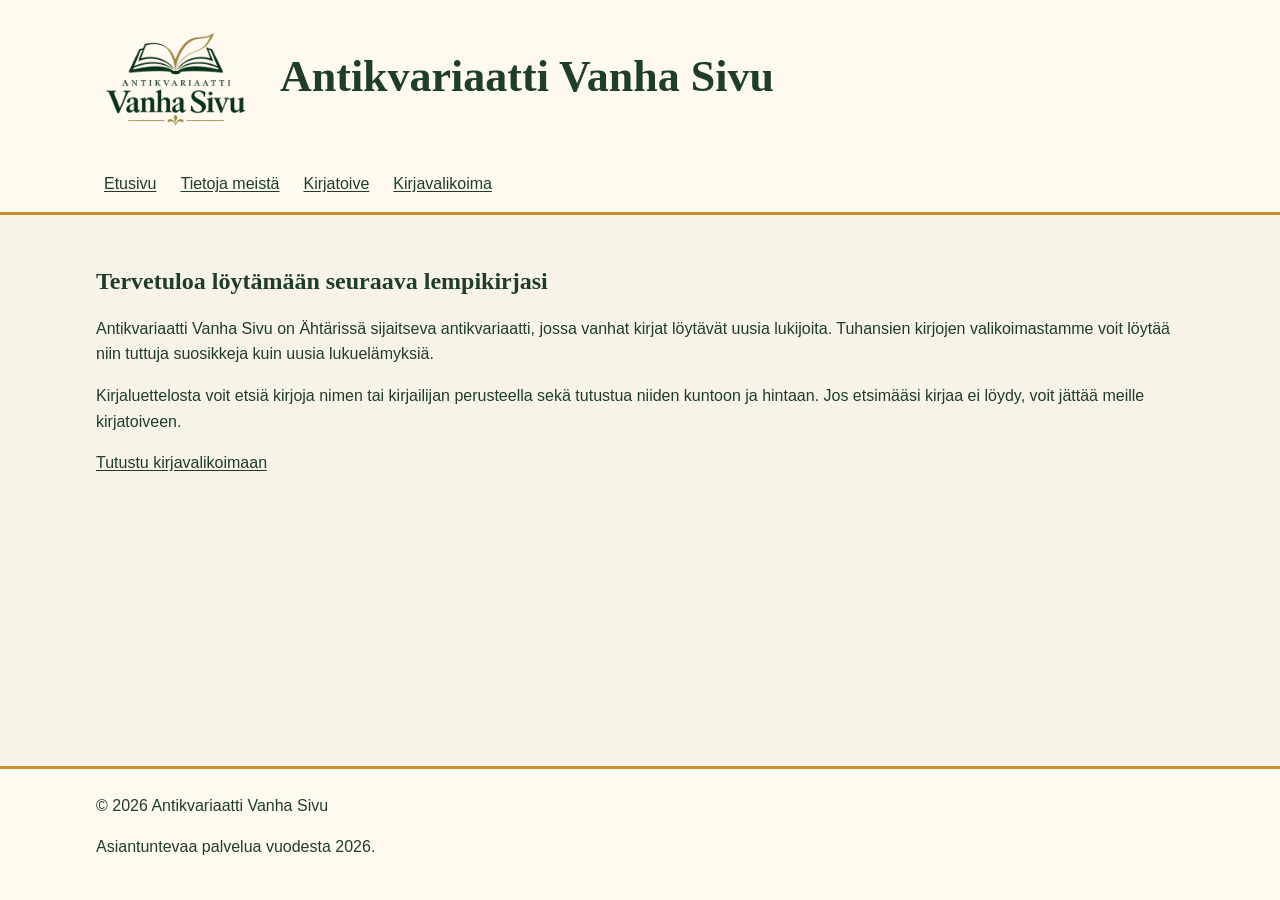
<file: index.html>
<!DOCTYPE html>
<html lang="fi">
<head>
    <meta charset="UTF-8">
    <meta name="viewport" content="width=device-width, initial-scale=1.0">
    <title>Etusivu</title>
    <link rel="stylesheet" href="style.css">
</head>
<body>
    <header>
        <img src="images/logo.png"
             alt="Antikvariaatti Vanha Sivu logo"
             width="320" height="200">
        <h1>Antikvariaatti Vanha Sivu</h1>
    </header>

    <nav>
        <ul>
            <li><a href="index.html">Etusivu</a></li>
            <li><a href="about.html">Tietoja meistä</a></li>
            <li><a href="contact.html">Kirjatoive</a></li>
            <li><a href="listing.html">Kirjavalikoima</a></li>
        </ul>
    </nav>
    <main>
        <h2>Tervetuloa löytämään seuraava lempikirjasi</h2>
        <p>
            Antikvariaatti Vanha Sivu on Ähtärissä sijaitseva
            antikvariaatti, jossa vanhat kirjat löytävät uusia lukijoita.
            Tuhansien kirjojen valikoimastamme voit löytää niin
            tuttuja suosikkeja kuin uusia lukuelämyksiä.
        </p>
        <p>
            Kirjaluettelosta voit etsiä kirjoja nimen tai kirjailijan
            perusteella sekä tutustua niiden kuntoon ja hintaan.
            Jos etsimääsi kirjaa ei löydy, voit jättää meille
            kirjatoiveen.
        </p>
        <p>
            <a href="listing.html">Tutustu kirjavalikoimaan</a>
        </p>
    </main>
    <footer>
        <div class="footer-content">
            <!-- Sarake 1: Yrityksen tiedot -->
            <div class="footer-section">
                <p>© 2026 Antikvariaatti Vanha Sivu</p>
                <p>Asiantuntevaa palvelua vuodesta 2026.</p>
            </div>
        </div>
    </footer>
</body>
</html>
</file>
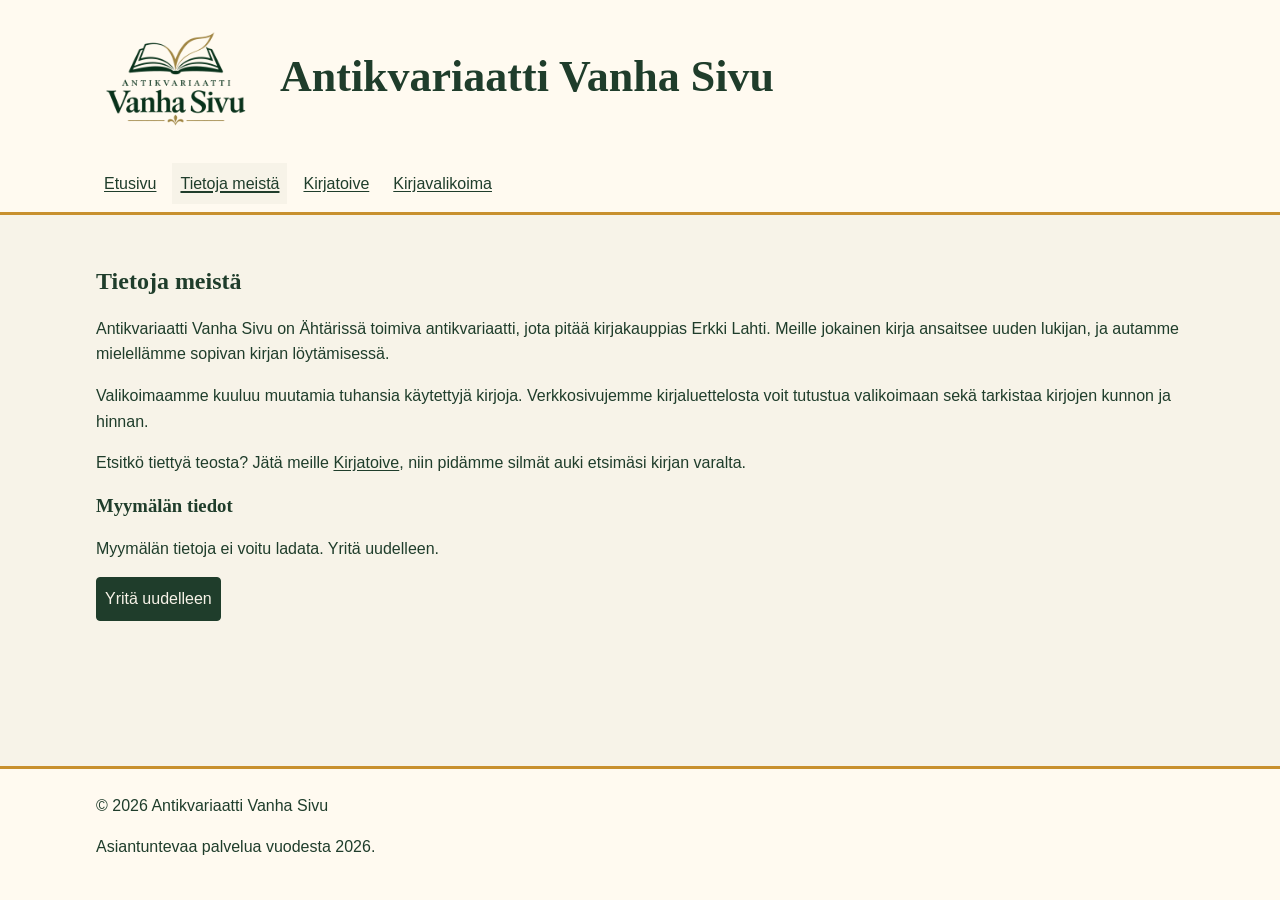
<file: about.html>
<!DOCTYPE html>
<html lang="fi">
<head>
    <meta charset="UTF-8">
    <meta name="viewport" content="width=device-width, initial-scale=1.0">
    <title>Tietoja meistä</title>
    <link rel="stylesheet" href="style.css">
    <script src="app.js" defer></script>
</head>
<body>
    <header>
        <img src="images/logo.png"
             alt="Antikvariaatti Vanha Sivu logo"
             width="320" height="200">
        <h1>Antikvariaatti Vanha Sivu</h1>
    </header>

    <nav>
        <ul>
            <li><a href="index.html">Etusivu</a></li>
            <li><a href="about.html" aria-current="page">Tietoja meistä</a></li>
            <li><a href="contact.html">Kirjatoive</a></li>
            <li><a href="listing.html">Kirjavalikoima</a></li>
        </ul>
    </nav>
    <main>
        <h2>Tietoja meistä</h2>
        <p>
            Antikvariaatti Vanha Sivu on Ähtärissä toimiva
            antikvariaatti, jota pitää kirjakauppias Erkki Lahti.
            Meille jokainen kirja ansaitsee uuden lukijan,
            ja autamme mielellämme sopivan kirjan löytämisessä.
        </p>
        <p>
            Valikoimaamme kuuluu muutamia tuhansia käytettyjä kirjoja.
            Verkkosivujemme kirjaluettelosta voit tutustua valikoimaan
            sekä tarkistaa kirjojen kunnon ja hinnan.
        </p>
        <p>
            Etsitkö tiettyä teosta? Jätä meille
            <a href="contact.html">Kirjatoive</a>,
            niin pidämme silmät auki etsimäsi kirjan varalta.
        </p>

        <section aria-labelledby="myymala-otsikko">
            <h3 id="myymala-otsikko">Myymälän tiedot</h3>
            <p id="asiakastilanne" role="status" tabindex="-1"></p>
            <dl id="asiakastiedot" hidden></dl>
            <button type="button" id="lataa-asiakastiedot-uudelleen" hidden>
                Yritä uudelleen
            </button>
            <noscript>
                <p>Myymälän tietojen lataaminen vaatii JavaScriptin käyttöönoton.</p>
            </noscript>
        </section>
    </main>
    <footer>
        <div class="footer-content">
            <!-- Sarake 1: Yrityksen tiedot -->
            <div class="footer-section">
                <p>© 2026 Antikvariaatti Vanha Sivu</p>
                <p>Asiantuntevaa palvelua vuodesta 2026.</p>
            </div>
        </div>
    </footer>
</body>
</html>
</file>
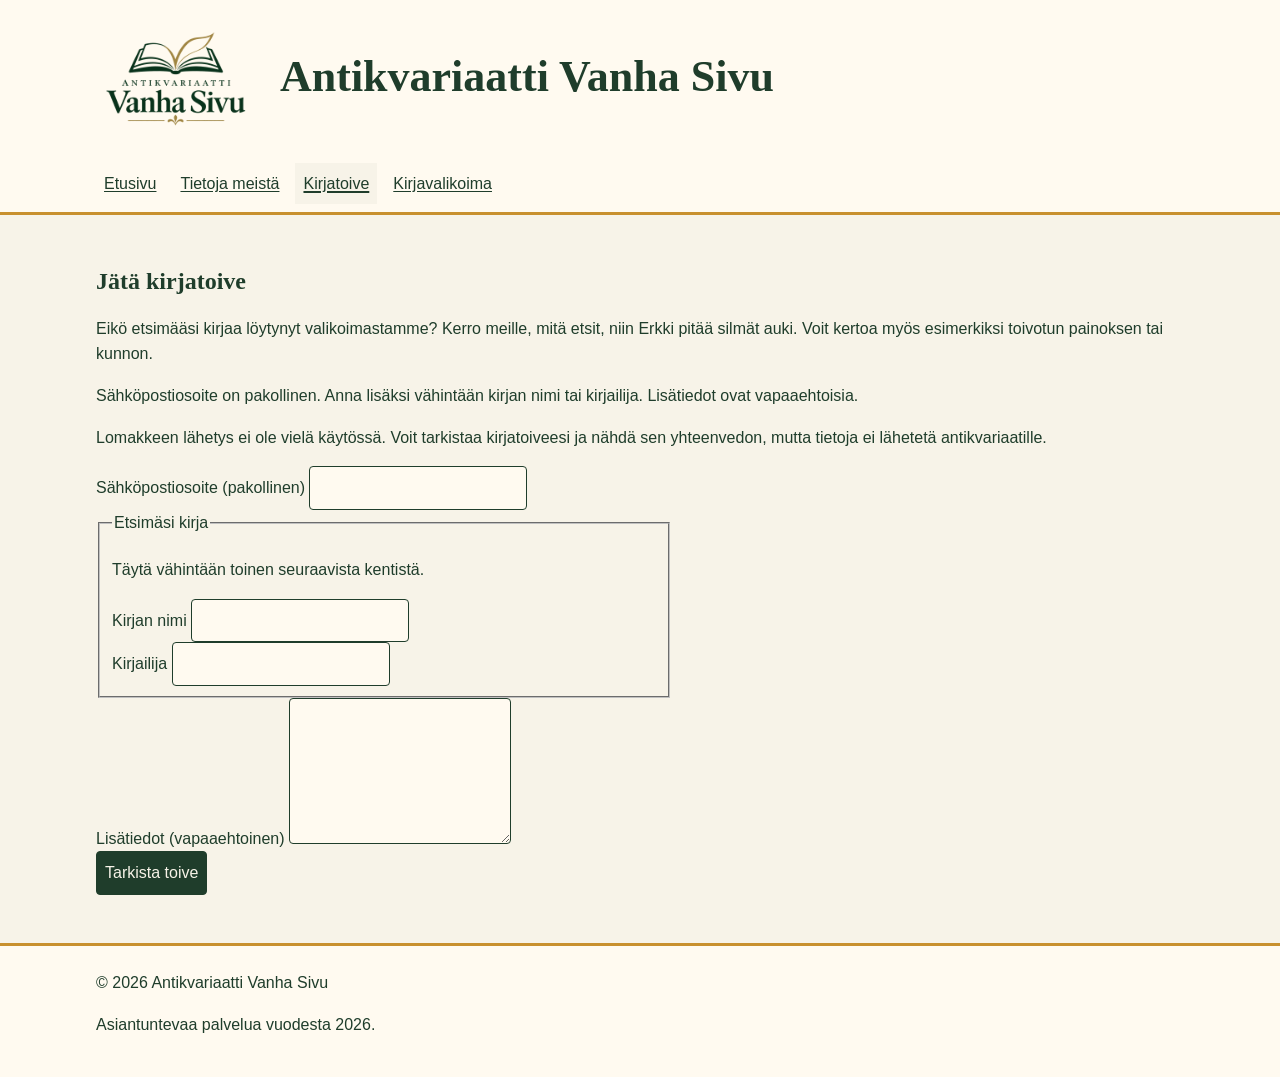
<file: contact.html>
<!DOCTYPE html>
<html lang="fi">
<head>
    <meta charset="UTF-8">
    <meta name="viewport" content="width=device-width, initial-scale=1.0">
    <title>Kirjatoive</title>
    <link rel="stylesheet" href="style.css">
    <script src="app.js" defer></script>
</head>
<body>
    <header>
        <img src="images/logo.png"
             alt="Antikvariaatti Vanha Sivu logo"
             width="320" height="200">
        <h1>Antikvariaatti Vanha Sivu</h1>
    </header>

    <nav>
        <ul>
            <li><a href="index.html">Etusivu</a></li>
            <li><a href="about.html">Tietoja meistä</a></li>
            <li>
                <a href="contact.html" aria-current="page">Kirjatoive</a>
            </li>
            <li><a href="listing.html">Kirjavalikoima</a></li>
        </ul>
    </nav>

    <main>
        <h2>Jätä kirjatoive</h2>
        <p>
            Eikö etsimääsi kirjaa löytynyt valikoimastamme?
            Kerro meille, mitä etsit, niin Erkki pitää silmät auki.
            Voit kertoa myös esimerkiksi toivotun painoksen tai kunnon.
        </p>
        <p id="lomakeohje">
            Sähköpostiosoite on pakollinen. Anna lisäksi vähintään
            kirjan nimi tai kirjailija. Lisätiedot ovat vapaaehtoisia.
        </p>
        <p>
            Lomakkeen lähetys ei ole vielä käytössä.
            Voit tarkistaa kirjatoiveesi ja nähdä sen yhteenvedon,
            mutta tietoja ei lähetetä antikvariaatille.
        </p>

        <form id="kirjatoive"
              aria-describedby="lomakeohje"
              novalidate>
            <div>
                <label for="sahkoposti">
                    Sähköpostiosoite (pakollinen)
                </label>
                <input type="email"
                       id="sahkoposti"
                       name="sahkoposti"
                       autocomplete="email"
                       aria-describedby="sahkopostivirhe"
                       required>
                <p id="sahkopostivirhe" hidden></p>
            </div>

            <fieldset>
                <legend>Etsimäsi kirja</legend>
                <p id="kirjaohje">
                    Täytä vähintään toinen seuraavista kentistä.
                </p>

                <div>
                    <label for="kirjannimi">Kirjan nimi</label>
                    <input type="text"
                           id="kirjannimi"
                           name="kirjannimi"
                           aria-describedby="kirjaohje kirjavirhe">
                </div>

                <div>
                    <label for="kirjailija">Kirjailija</label>
                    <input type="text"
                           id="kirjailija"
                           name="kirjailija"
                           aria-describedby="kirjaohje kirjavirhe">
                </div>

                <p id="kirjavirhe" hidden></p>
            </fieldset>

            <div>
                <label for="lisatiedot">Lisätiedot (vapaaehtoinen)</label>
                <textarea id="lisatiedot"
                          name="lisatiedot"
                          rows="5"></textarea>
            </div>

            <button type="submit" id="tarkista" disabled>
                Tarkista toive
            </button>

            <noscript>
                <p>
                    Kirjatoiveen tarkistaminen vaatii
                    JavaScriptin käyttöönoton.
                </p>
            </noscript>
        </form>

        <p id="lomaketilanne" role="status"></p>

        <section id="yhteenveto" aria-labelledby="yhteenveto-otsikko" hidden>
            <h3 id="yhteenveto-otsikko" tabindex="-1">
                Kirjatoiveesi yhteenveto
            </h3>
            <p>
                Toiveesi on valmis. Sähköpostilähetys ei ole vielä
                käytössä, joten tietoja ei ole lähetetty antikvariaatille.
            </p>

            <dl>
                <dt>Sähköpostiosoite</dt>
                <dd id="yhteenveto-sahkoposti"></dd>

                <dt>Kirjan nimi</dt>
                <dd id="yhteenveto-nimi"></dd>

                <dt>Kirjailija</dt>
                <dd id="yhteenveto-kirjailija"></dd>

                <dt>Lisätiedot</dt>
                <dd id="yhteenveto-lisatiedot"></dd>
            </dl>

            <p>
                Voit muokata tietoja yllä olevalla lomakkeella
                ja tarkistaa toiveen uudelleen.
            </p>
        </section>
    </main>

    <footer>
        <div class="footer-content">
            <!-- Sarake 1: Yrityksen tiedot -->
            <div class="footer-section">
                <p>© 2026 Antikvariaatti Vanha Sivu</p>
                <p>Asiantuntevaa palvelua vuodesta 2026.</p>
            </div>
        </div>
    </footer>
</body>
</html>
</file>
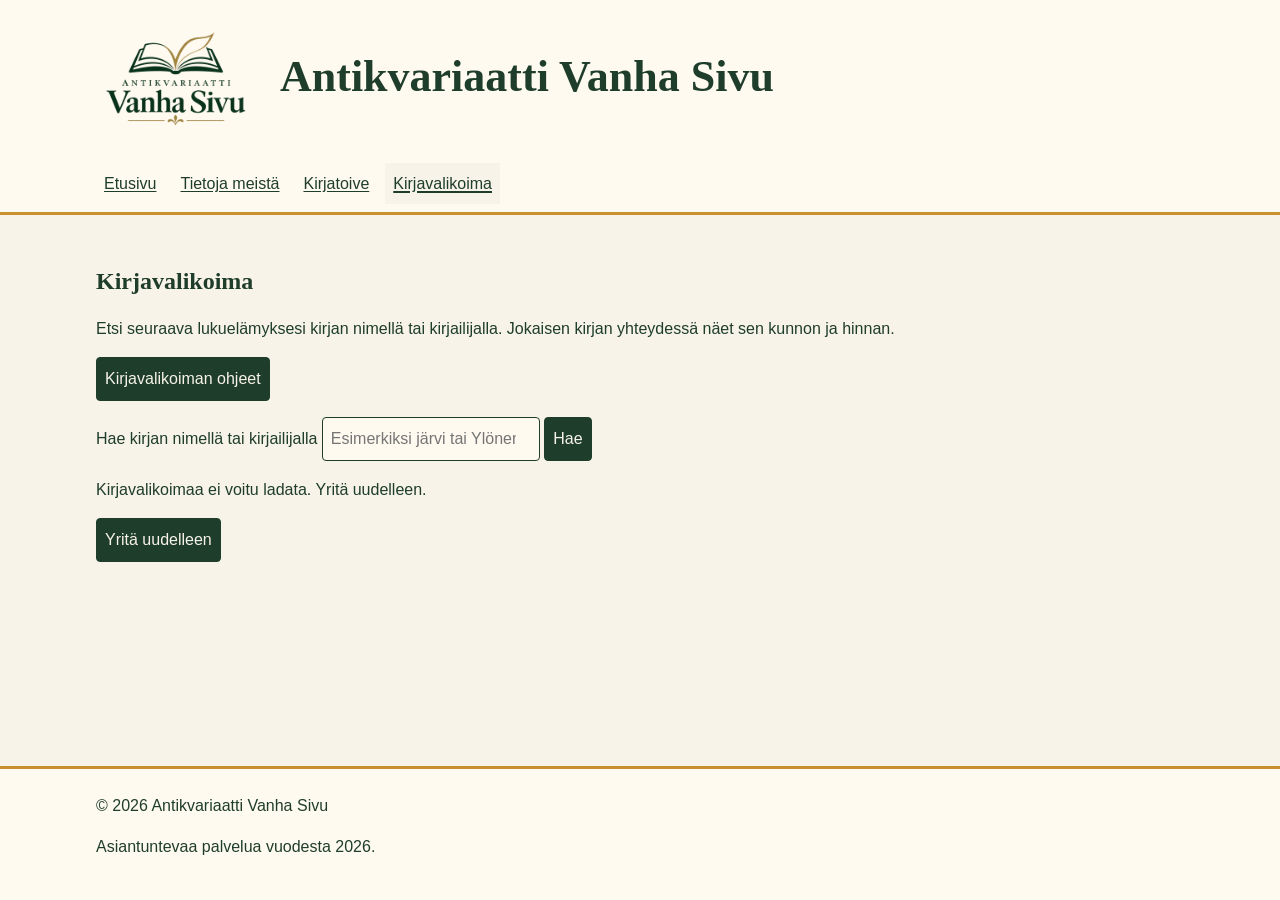
<file: listing.html>
<!DOCTYPE html>
<html lang="fi">
<head>
    <meta charset="UTF-8">
    <meta name="viewport" content="width=device-width, initial-scale=1.0">
    <title>Kirjavalikoima</title>
    <link rel="stylesheet" href="style.css">
    <script src="app.js" defer></script>
</head>
<body>
    <header>
        <img src="images/logo.png"
             alt="Antikvariaatti Vanha Sivu logo"
             width="320" height="200">
        <h1>Antikvariaatti Vanha Sivu</h1>
    </header>

    <nav>
        <ul>
            <li><a href="index.html">Etusivu</a></li>
            <li><a href="about.html">Tietoja meistä</a></li>
            <li><a href="contact.html">Kirjatoive</a></li>
            <li><a href="listing.html" aria-current="page">Kirjavalikoima</a></li>
        </ul>
    </nav>

    <main>
        <h2>Kirjavalikoima</h2>
        <p>
            Etsi seuraava lukuelämyksesi kirjan nimellä tai kirjailijalla.
            Jokaisen kirjan yhteydessä näet sen kunnon ja hinnan.
        </p>

        <p>
            <button type="button"
                    id="kirjavalikoiman-ohjeet-painike"
                    popovertarget="kirjavalikoiman-ohjeet">
                Kirjavalikoiman ohjeet
            </button>
        </p>
        <div id="kirjavalikoiman-ohjeet" popover>
            <p>Hakusanaksi riittää osa kirjan tai kirjailijan nimestä.</p>
            <ul>
                <li><a href="#hakusana">Siirry kirjahakuun</a></li>
                <li><a href="contact.html">Jätä kirjatoive</a></li>
            </ul>
        </div>

        <form id="kirjahaku" role="search">
            <label for="hakusana">
                Hae kirjan nimellä tai kirjailijalla
            </label>
            <input type="search"
                   id="hakusana"
                   name="hakusana"
                   placeholder="Esimerkiksi järvi tai Ylönen">
            <button type="submit">Hae</button>
        </form>

        <p id="hakutilanne" role="status" tabindex="-1"></p>
        <button type="button" id="lataa-kirjat-uudelleen" hidden>
            Yritä uudelleen
        </button>

        <div id="kirjalista"></div>

        <p id="ei-tuloksia" hidden>
            Etsitkö tiettyä kirjaa?
            <a href="contact.html">Jätä kirjatoive</a>,
            niin Erkki pitää silmät auki.
        </p>

        <button type="button" id="nayta-lisaa" hidden>
            Näytä lisää
        </button>

        <noscript>
            <p>
                Kirjavalikoiman selaaminen vaatii
                JavaScriptin käyttöönoton.
            </p>
        </noscript>
    </main>

    <footer>
        <div class="footer-content">
            <!-- Sarake 1: Yrityksen tiedot -->
            <div class="footer-section">
                <p>© 2026 Antikvariaatti Vanha Sivu</p>
                <p>Asiantuntevaa palvelua vuodesta 2026.</p>
            </div>
        </div>
    </footer>
</body>
</html>
</file>
<file: style.css>
/* Vanhan Sivun vaalea paletti, kirjasimet ja välit */
:root {
    color-scheme: light dark;
    --color-page: #f7f3e8;
    --color-panel: #fffaf0;
    --color-text: #1f3d2b;
    --color-accent: #c8902e;
    --font-heading: Georgia, "Times New Roman", serif;
    --font-body: Arial, Helvetica, sans-serif;
    --space-small: 0.5rem;
    --space-medium: 1rem;
    --space-large: 1.5rem;
    --space-section: 2rem;
    --content-width: 68rem;
}

/* Tumma tila seuraa käyttäjän järjestelmäasetusta. */
@media (prefers-color-scheme: dark) {
    :root {
        --color-page: #14251b;
        --color-panel: #20372a;
        --color-text: #f7f3e8;
        --color-accent: #e4b55b;
    }
}

* {
    box-sizing: border-box;
}

body {
    display: flex;
    flex-direction: column;
    min-height: 100vh;
    margin: 0;
    background-color: var(--color-page);
    color: var(--color-text);
    font-family: var(--font-body);
    line-height: 1.6;
    overflow-wrap: anywhere;
}

h1, h2, h3, h4, h5, h6 {
    font-family: var(--font-heading);
    line-height: 1.2;
}

h1 {
    margin: 0;
    font-size: clamp(1.75rem, 4vw, 2.75rem);
}

img {
    max-width: 100%;
    height: auto;
}

a {
    color: inherit;
    text-underline-offset: 0.15em;
}

/* Fokus näkyy myös silloin, kun hiiri ei ole linkin päällä. */
:focus-visible {
    outline: 3px solid var(--color-text);
    outline-offset: 3px;
}

body > header, body > nav, body > footer {
    background-color: var(--color-panel);
    padding-inline: max(var(--space-medium), calc((100% - var(--content-width)) / 2));
}

body > header {
    display: flex;
    flex-direction: column;
    align-items: flex-start;
    gap: var(--space-medium);
    padding-block: var(--space-large);
}

body > header img {
    display: block;
    width: 10rem;
}

nav ul {
    display: flex;
    flex-wrap: wrap;
    gap: var(--space-small);
    margin: 0;
    padding: 0;
    list-style: none;
}

body > nav {
    padding-block: var(--space-small);
    border-bottom: 3px solid var(--color-accent);
}

nav a {
    display: block;
    padding: var(--space-small);
}

nav a:hover, nav a[aria-current="page"] {
    background-color: var(--color-page);
    text-decoration-thickness: 0.15em;
}

main {
    flex: 1;
    width: 100%;
    max-width: calc(var(--content-width) + 2 * var(--space-medium));
    margin-inline: auto;
    padding: var(--space-section) var(--space-medium);
}

form {
    max-width: 36rem;
}

fieldset {
    min-inline-size: 0;
}

input, select, textarea, button {
    max-width: 100%;
    font: inherit;
    color: inherit;
}

input:not([type="checkbox"], [type="radio"]), select, textarea, button {
    padding: var(--space-small);
    border: 1px solid var(--color-text);
    border-radius: 0.25rem;
    background-color: var(--color-panel);
}

textarea {
    resize: vertical;
}

button, input[type="submit"] {
    border: 1px solid var(--color-text);
    background-color: var(--color-text);
    color: var(--color-page);
    cursor: pointer;
}

#kirjavalikoiman-ohjeet {
    max-width: min(25rem, calc(100% - 2 * var(--space-medium)));
    padding: var(--space-medium);
    border: 1px solid var(--color-text);
    border-radius: 0.25rem;
    background-color: var(--color-panel);
    color: var(--color-text);
}

#kirjavalikoiman-ohjeet p {
    margin: 0 0 var(--space-small);
}

#kirjavalikoiman-ohjeet ul {
    margin: 0;
    padding-inline-start: var(--space-large);
}

@supports (position-area: bottom span-right) {
    #kirjavalikoiman-ohjeet-painike {
        anchor-name: --kirjavalikoiman-ohjeet;
    }

    #kirjavalikoiman-ohjeet {
        position-anchor: --kirjavalikoiman-ohjeet;
        position-area: bottom span-right;
        position-try-fallbacks: flip-block;
        inset: auto;
        margin: var(--space-small) 0;
    }
}

body > footer {
    margin-top: auto;
    padding-block: var(--space-large);
    border-top: 3px solid var(--color-accent);
}

.footer-content {
    display: grid;
    gap: var(--space-medium);
}

.footer-section > :first-child {
    margin-top: 0;
}

/* Leveällä näytöllä logo ja otsikko sekä alatunnisteen osiot asettuvat rinnakkain. */
@media (min-width: 48rem) {
    body > header {
        flex-direction: row;
        align-items: center;
        gap: var(--space-large);
    }

    .footer-content {
        grid-template-columns: repeat(3, minmax(0, 1fr));
        gap: var(--space-large);
    }
}
</file>
